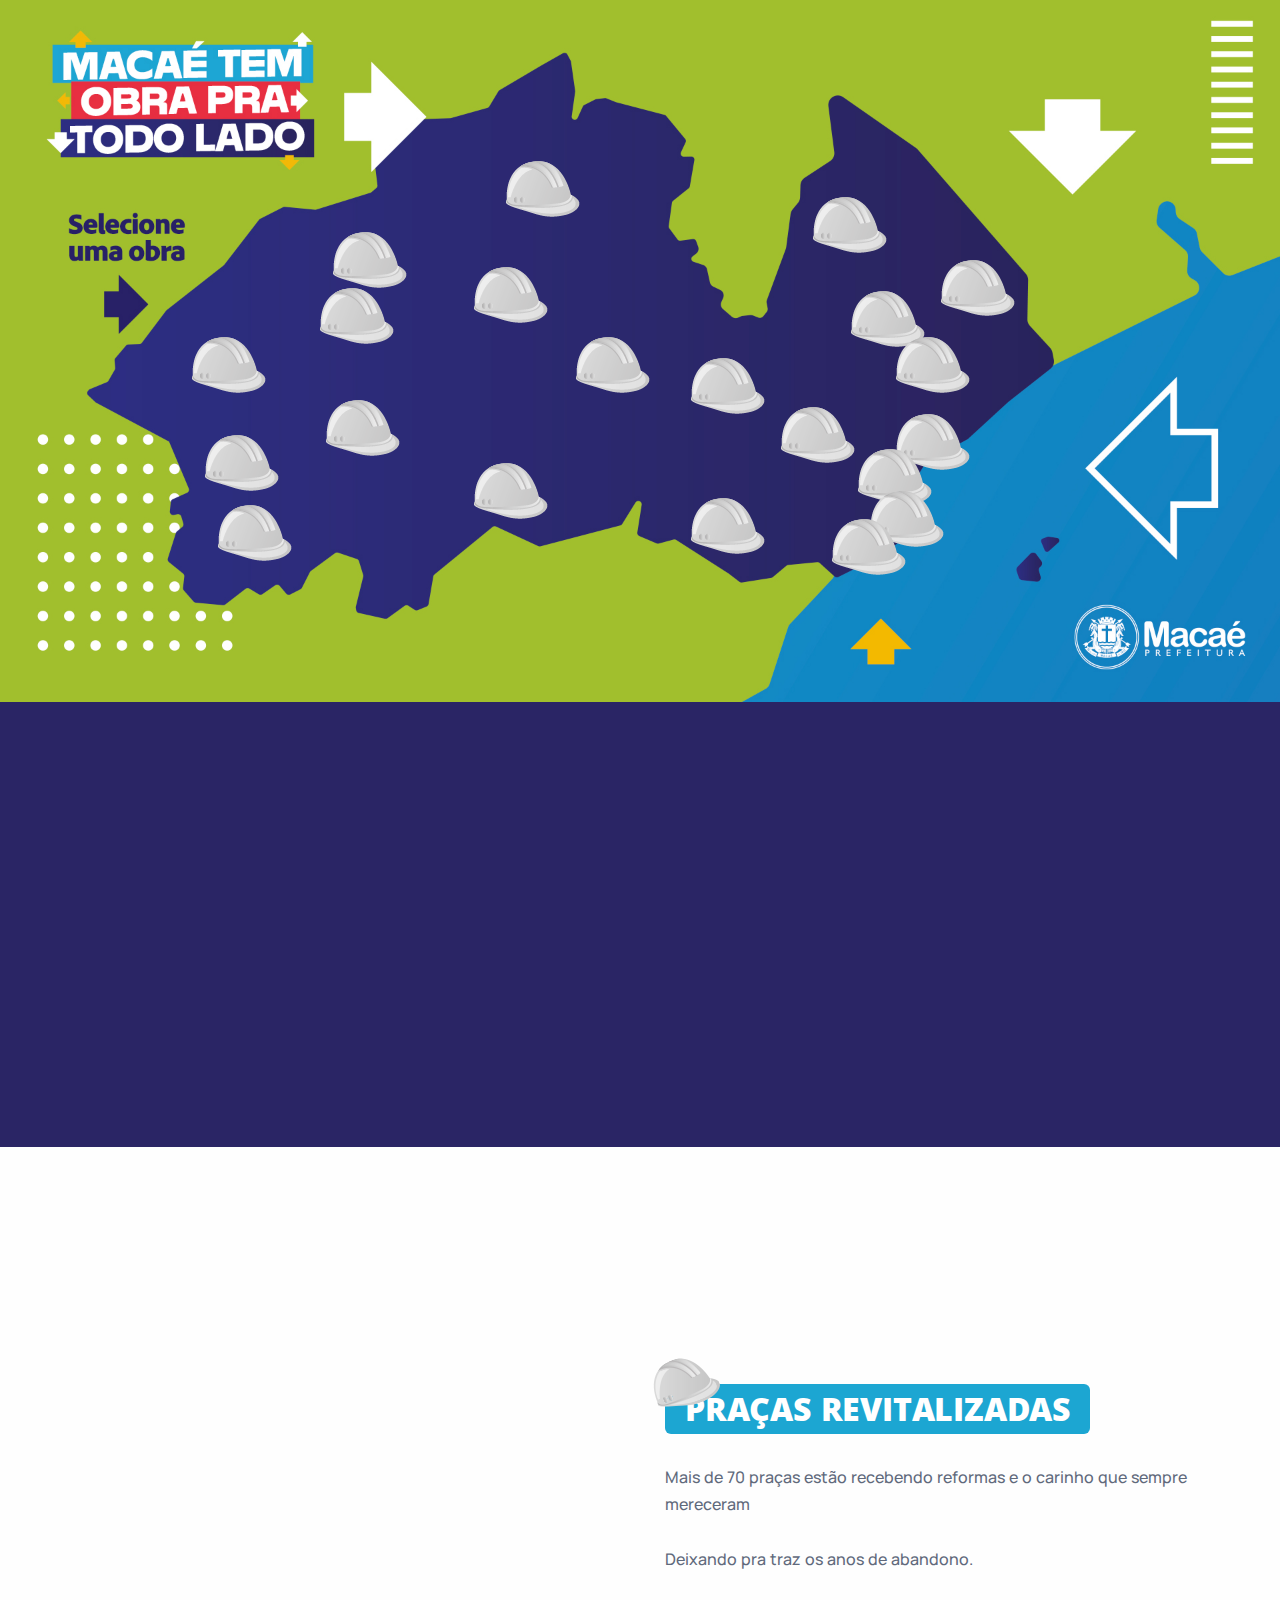
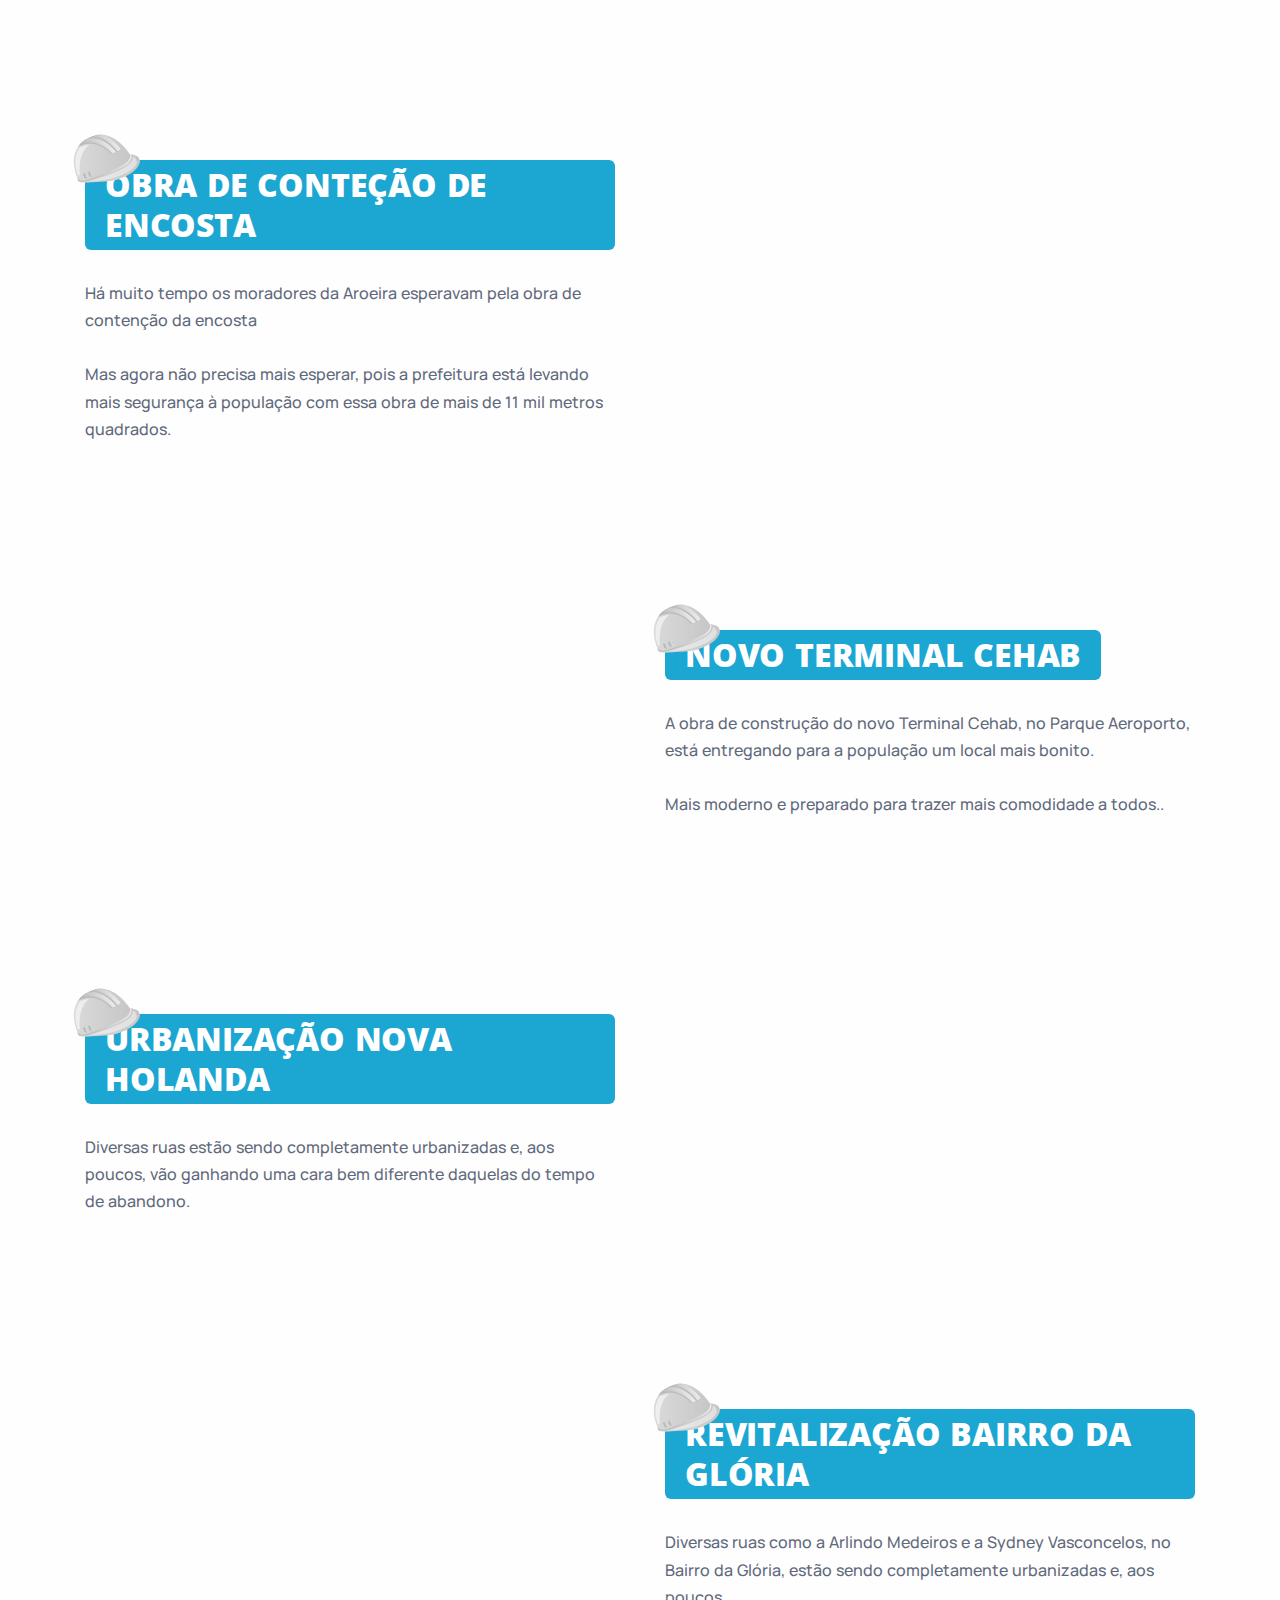
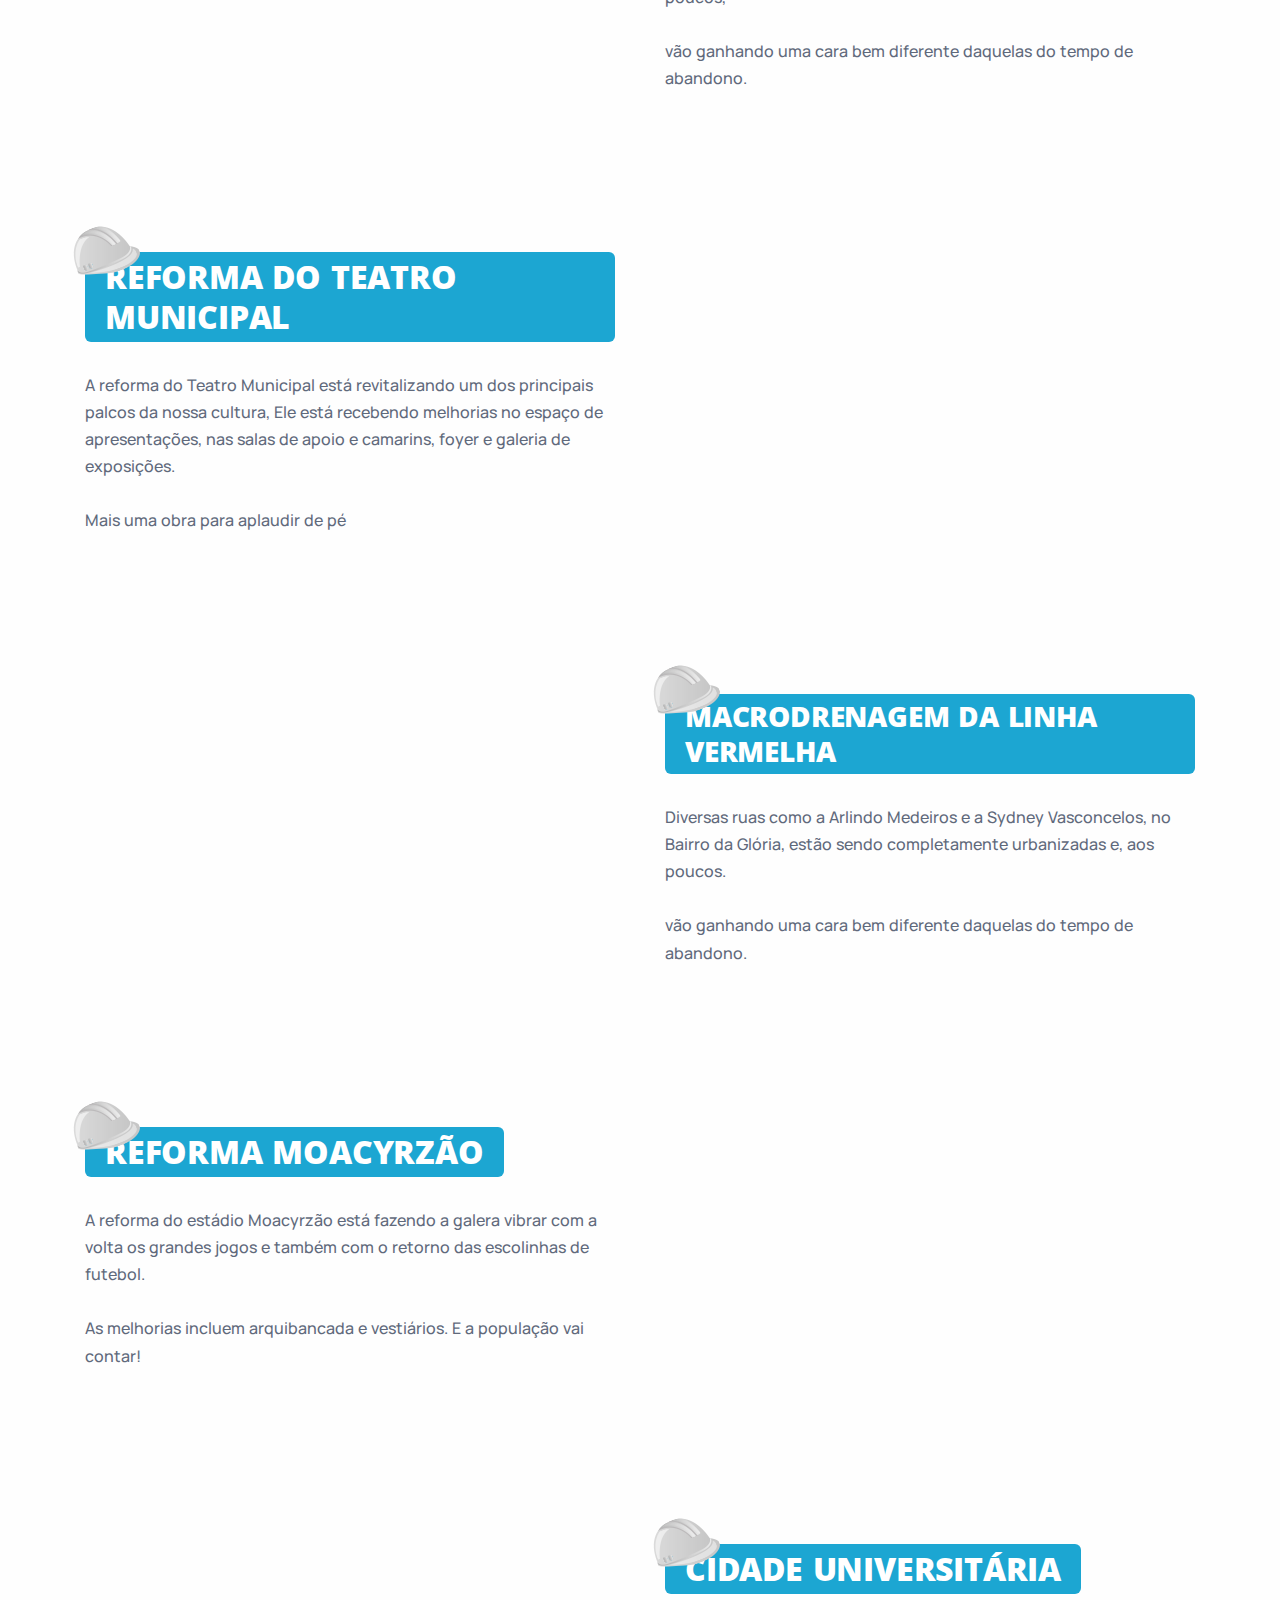
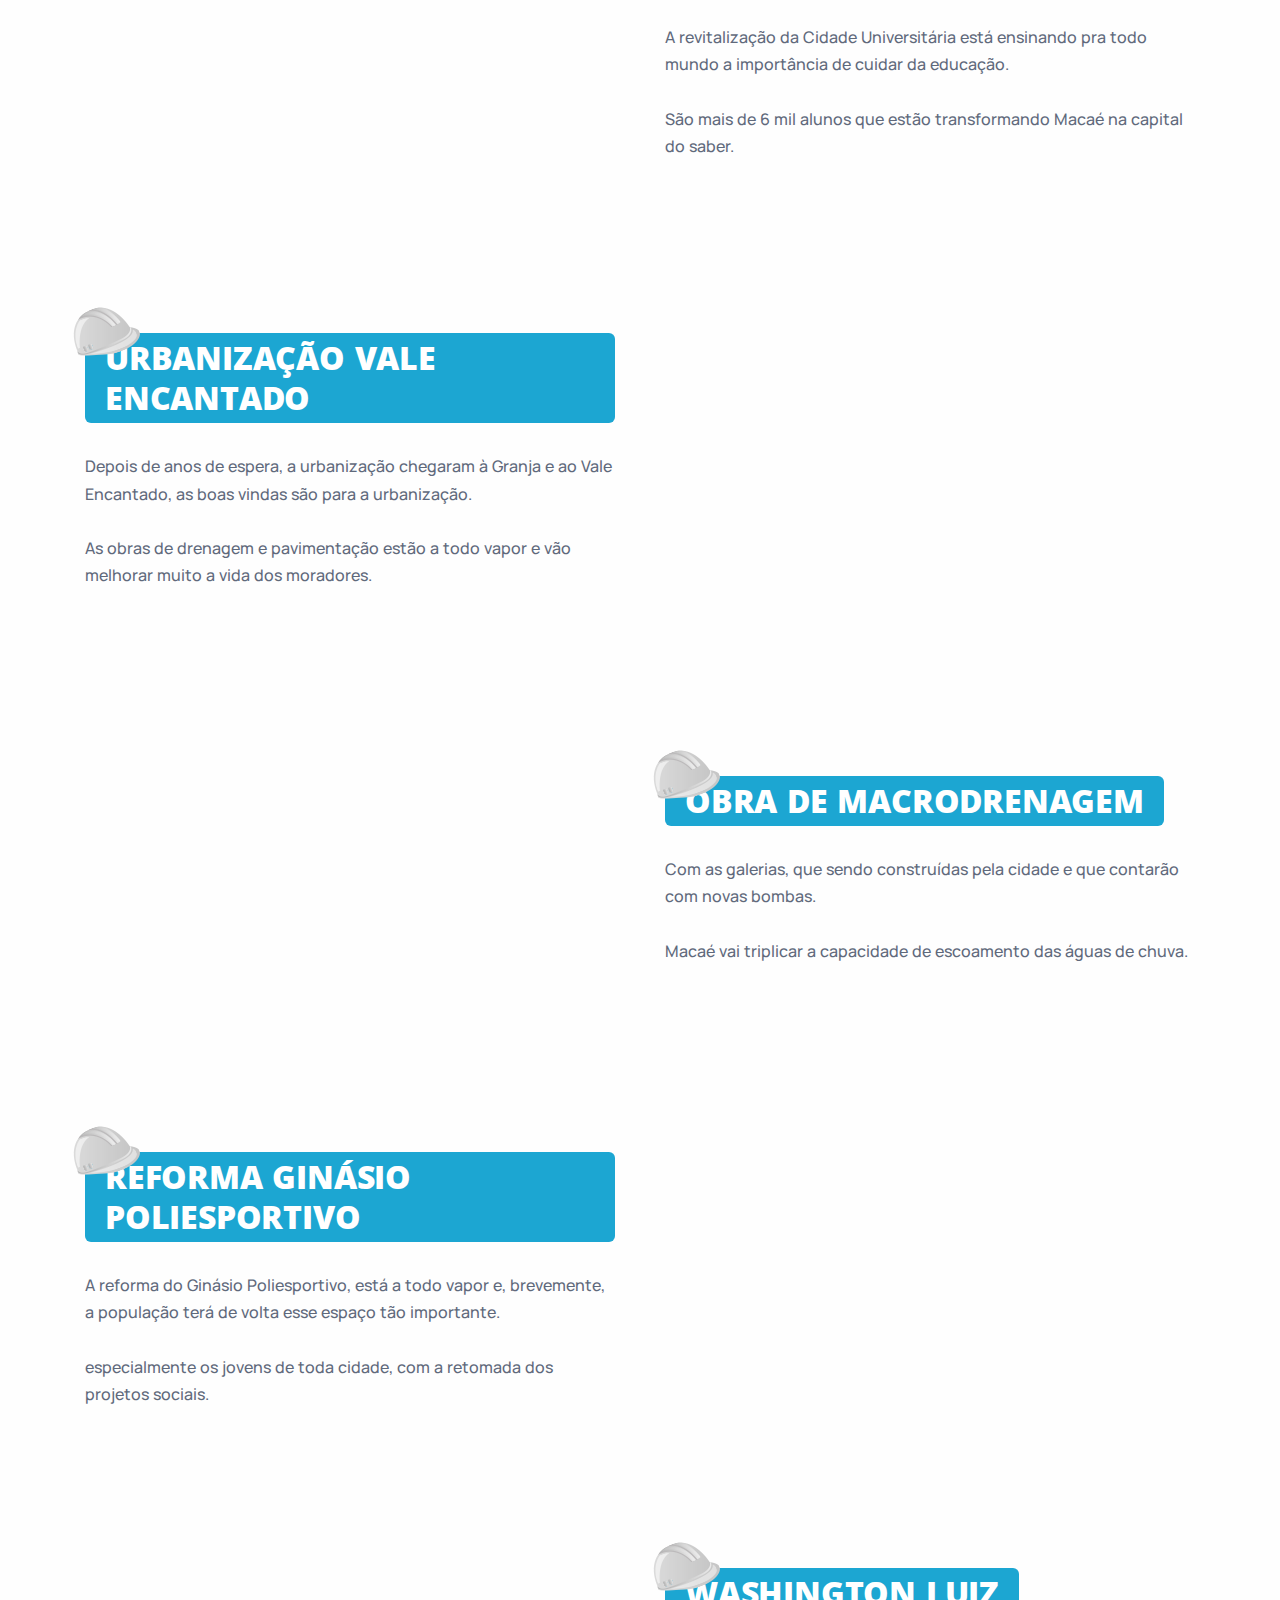
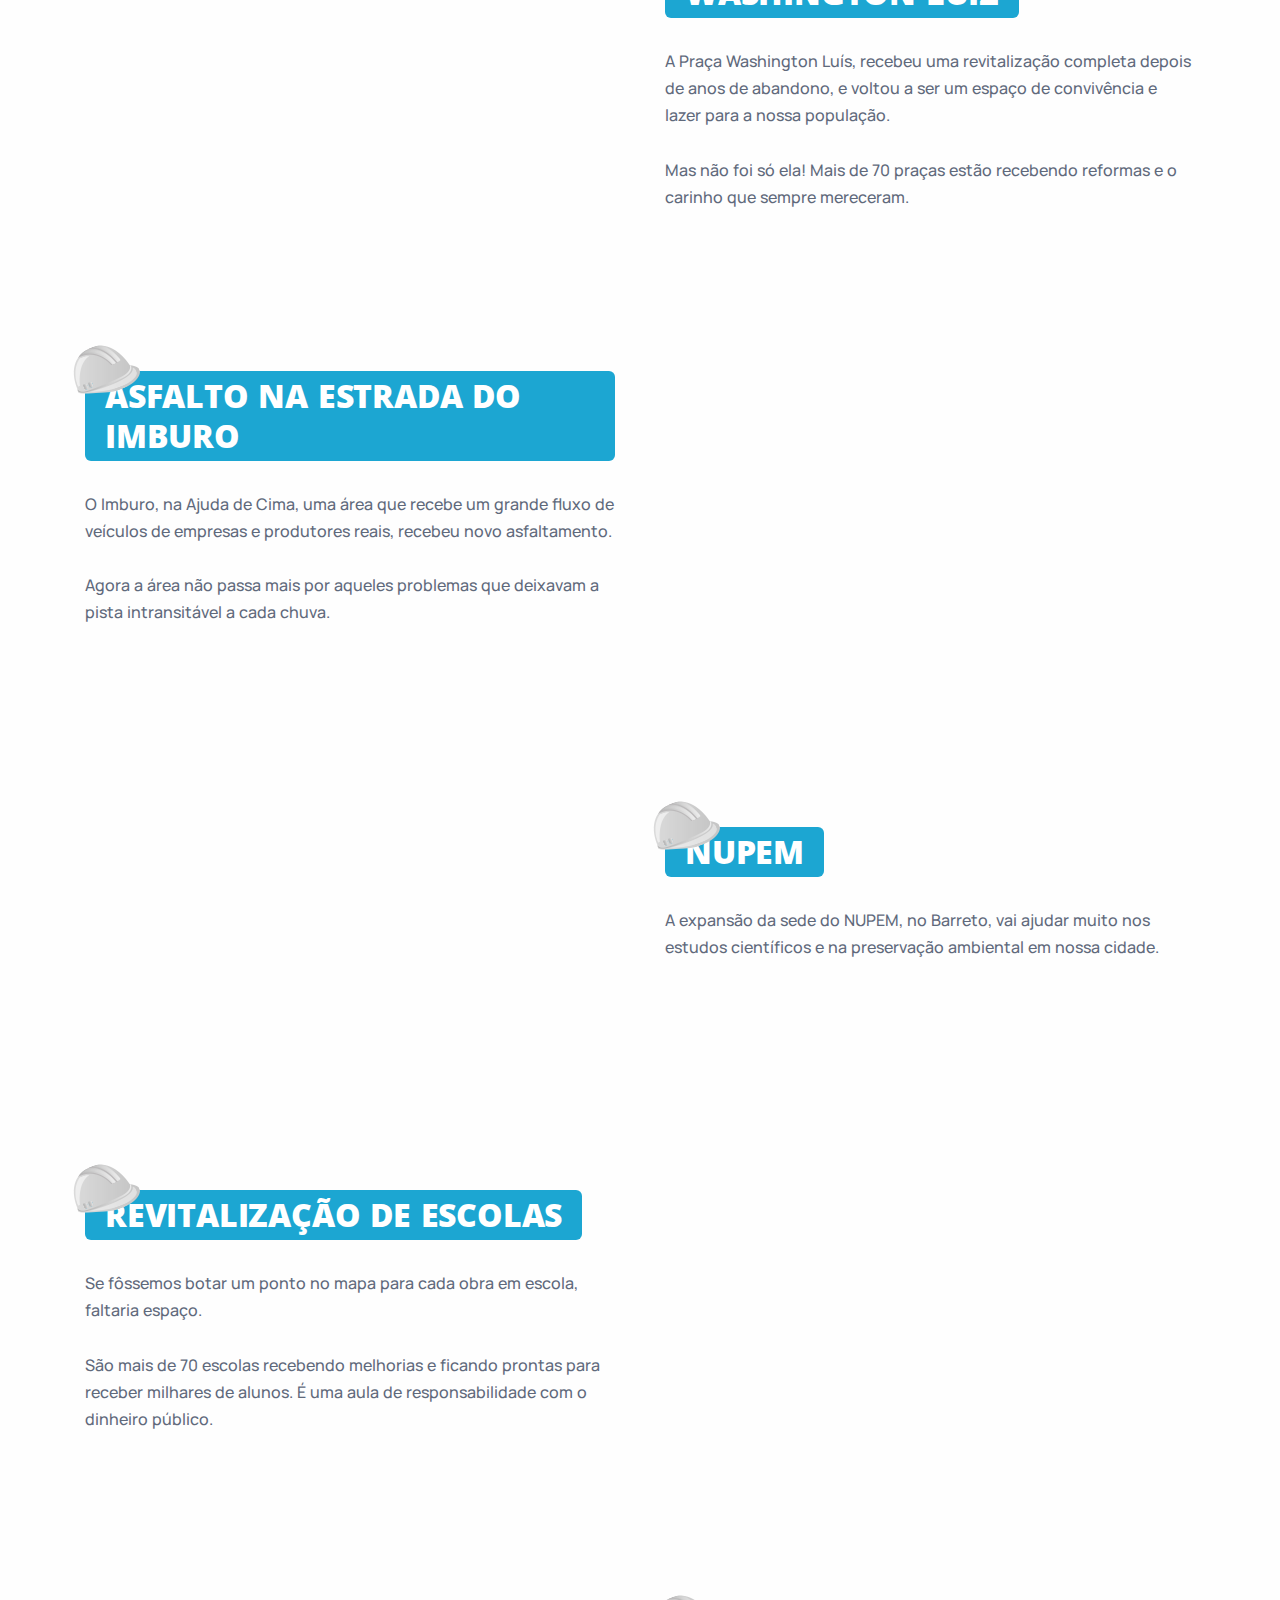
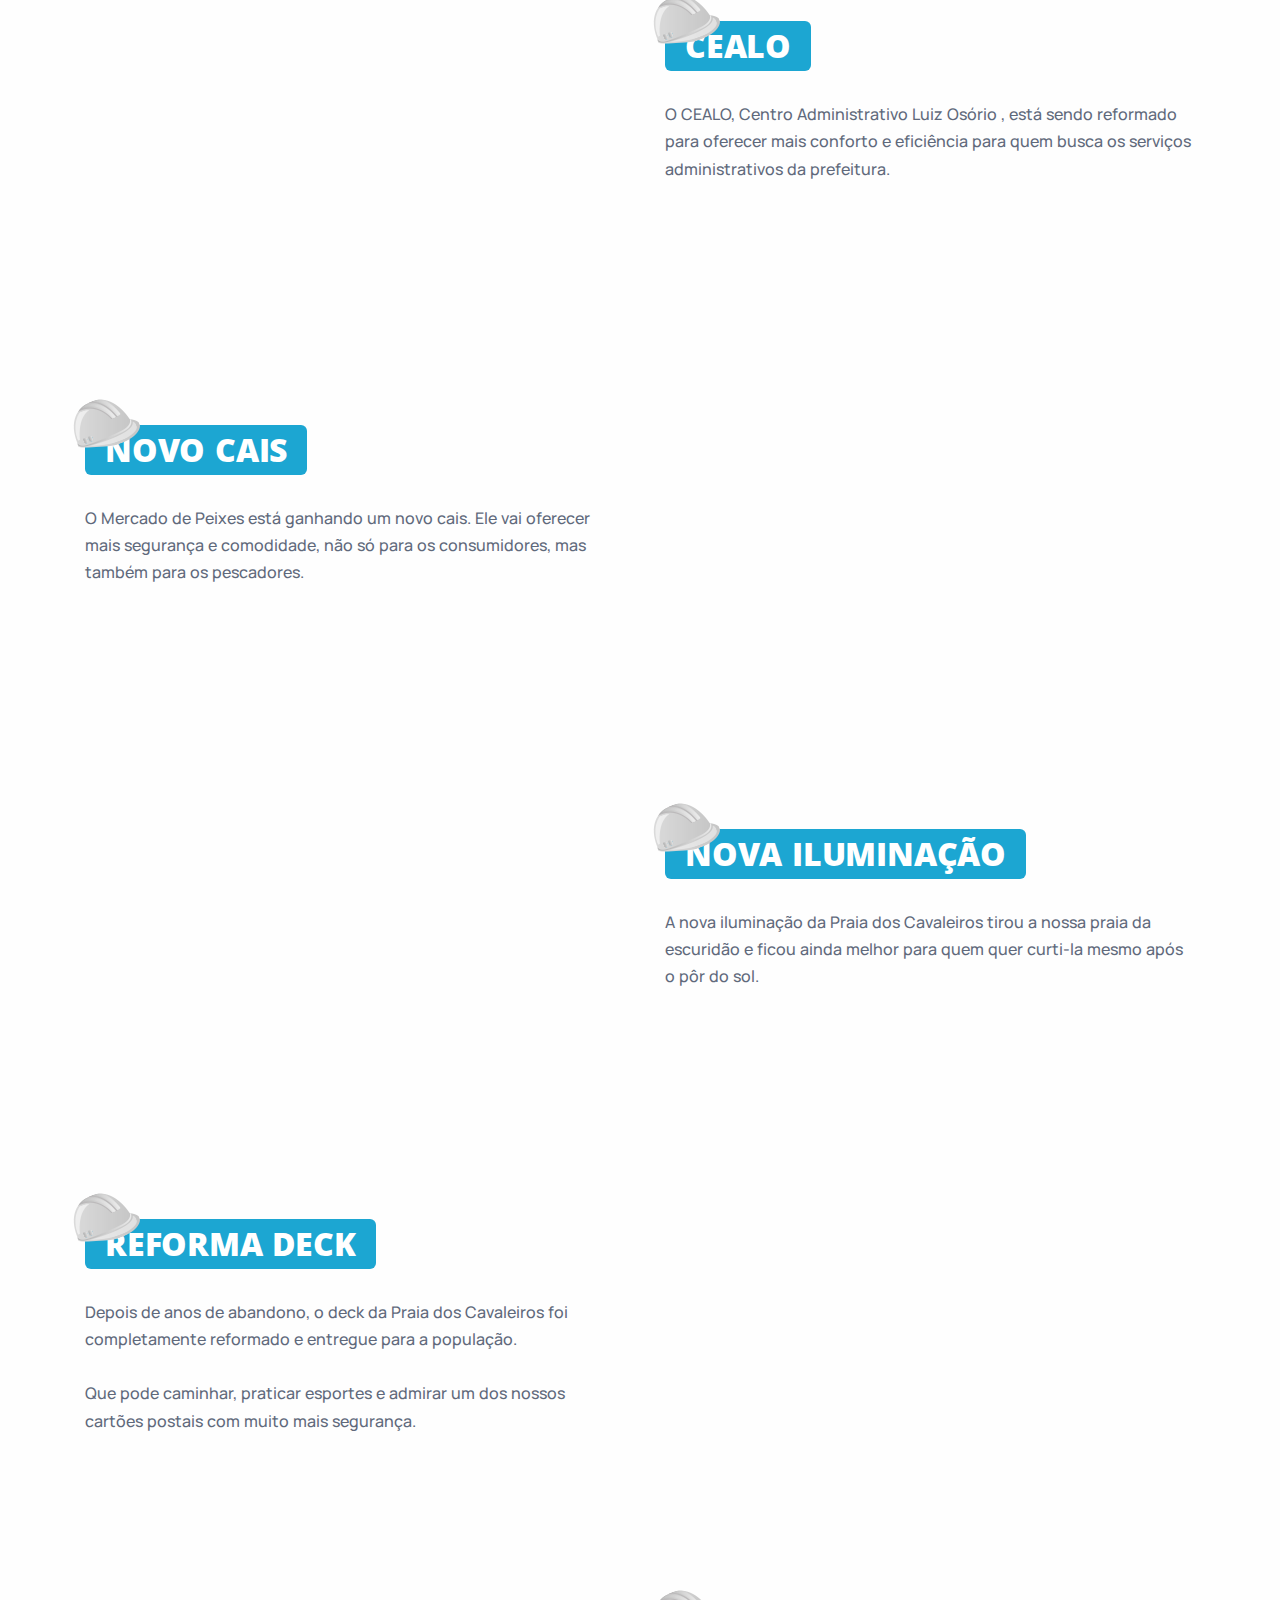
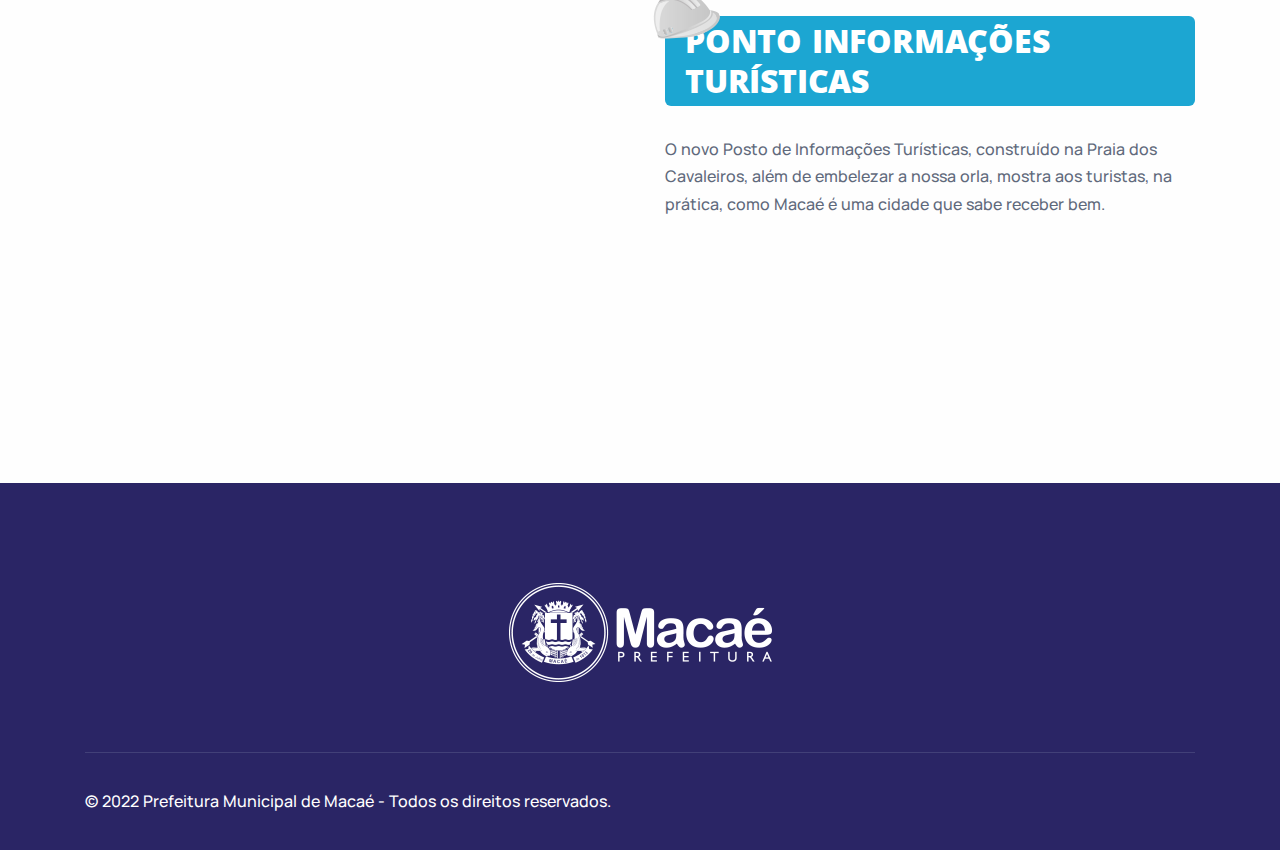
<file: index.html>
<!DOCTYPE html>
<html lang="pt-BR">

<head>
  <title>Obras em Macaé</title>

  <!--metas -->
  <meta charset="utf-8">
  <meta name="viewport" content="width=device-width, initial-scale=1.0">
  <meta name="description" content="As obras em Macaé não param! Nunca antes se viu tantas reformas, melhorias e construções acontecendo, simultaneamente, em diversas localidades do município.">
  <meta property="og:title" content="Obras em Macaé">
  <meta property="og:type" content="website">
  <meta property="og:image" content="https://macae.rj.gov.br/obrapratodolado/assets/img/miniatura.jpg">
  <meta property="og:url" content="https://macae.rj.gov.br/obrapratodolado/">
  <meta property="og:site_name" content="Obras em Macaé">
  <meta name="description" content="As obras em Macaé não param! Nunca antes se viu tantas reformas, melhorias e construções acontecendo, simultaneamente, em diversas localidades do município.">
  <meta property="og:description" content="As obras em Macaé não param! Nunca antes se viu tantas reformas, melhorias e construções acontecendo, simultaneamente, em diversas localidades do município.">

  <!--estilos -->
  <link rel="stylesheet" href="./assets/css/plugins.css">
  <link rel="stylesheet" href="./assets/css/style.css">
  
  <!--ícones -->
  <link rel="shortcut icon" href="./assets/img/favicon.png">
  <link rel="stylesheet" href="https://site-assets.fontawesome.com/releases/v6.2.0/css/all.css">

</head>
<body>  

  <section>
    <div class="container-fluid p-0">       

        <div class="distribution-map">    

          <img src="assets/img/fundos.jpg" />

          <span class="map-point obra" style="top:23%; left:39.5%;">  
            <a href="#a1" class="scroll scroll-none" id="link1">
              <img src="assets/img/obra.png"  data-bs-toggle="tooltip" data-bs-placement="right" title="Praças Revitalizadas">
            </a>
          </span>
          <span class="map-point obra" style="top:33%; left:26%;" id="link2">  
            <a href="#a2" class="scroll scroll-none">
              <img src="assets/img/obra.png"  data-bs-toggle="tooltip" data-bs-placement="right" title="Obra de conteção de encosta">
            </a>
          </span>
          <span class="map-point obra" style="top:41%; left:25%;">  
            <a href="#a3" class="scroll scroll-none" id="link3">
              <img src="assets/img/obra.png"  data-bs-toggle="tooltip" data-bs-placement="right" title="Novo terminal cehab">
            </a>
          </span>
          <span class="map-point obra" style="top:48%; left:15%;" >  
            <a href="#a4" class="scroll scroll-none" id="link4">
              <img src="assets/img/obra.png"  data-bs-toggle="tooltip" data-bs-placement="right" title="URBANIZAÇÃO NOVA HOLANDA">
            </a>
          </span>
          <span class="map-point obra" style="top:62%; left:16%;" >  
            <a href="#a5" class="scroll scroll-none" id="link5">
              <img src="assets/img/obra.png"  data-bs-toggle="tooltip" data-bs-placement="right" title="REVITALIZAÇÃO BAIRRO DA GLÓRIA">
            </a>
          </span>
          <span class="map-point obra" style="top:72%; left:17%;">  
            <a href="#a6" class="scroll scroll-none" id="link6">
              <img src="assets/img/obra.png"  data-bs-toggle="tooltip" data-bs-placement="right" title="REFORMA DO TEATRO MUNICIPAL">
            </a>
          </span>
          <span class="map-point obra" style="top:57%; left:25.5%;" >  
            <a href="#a7" class="scroll scroll-none" id="link7">
              <img src="assets/img/obra.png"  data-bs-toggle="tooltip" data-bs-placement="right" title="OBRA DE MACRODRENAGEM DA LINHA VERMELHA">
            </a>
          </span>
          <span class="map-point obra" style="top:38%; left:37%;" >  
            <a href="#a8" class="scroll scroll-none" id="link8">
              <img src="assets/img/obra.png"  data-bs-toggle="tooltip" data-bs-placement="right" title="Reforma Moacyrzão">
            </a>
          </span>
          <span class="map-point obra" style="top:48%; left:45%;" >  
            <a href="#a9" class="scroll scroll-none" id="link9">
              <img src="assets/img/obra.png"  data-bs-toggle="tooltip" data-bs-placement="right" title="CIDADE UNIVERSITÁRIA">
            </a>
          </span>
          <span class="map-point obra" style="top:66%; left:37%;" >  
            <a href="#a10" class="scroll scroll-none" id="link10">
              <img src="assets/img/obra.png"  data-bs-toggle="tooltip" data-bs-placement="right" title="URBANIZAÇÃO VALE ENCANTADO">
            </a>
          </span>
          <span class="map-point obra" style="top:51%; left:54%;" >  
            <a href="#a11" class="scroll scroll-none" id="link11">
              <img src="assets/img/obra.png"  data-bs-toggle="tooltip" data-bs-placement="right" title="OBRA DE MACRODRENAGEM">
            </a>
          </span>
          <span class="map-point obra" style="top:71%; left:54%;">  
            <a href="#a12" class="scroll scroll-none" id="link12">
              <img src="assets/img/obra.png"  data-bs-toggle="tooltip" data-bs-placement="right" title="REFORMA GINÁSIO POLIESPORTIVO">
            </a>
          </span>
          <span class="map-point obra" style="top:58%; left:61%;">  
            <a href="#a13" class="scroll scroll-none" id="link13">
              <img src="assets/img/obra.png"  data-bs-toggle="tooltip" data-bs-placement="right" title="WASHINGTON LUIZ">
            </a>
          </span>
          <span class="map-point obra" style="top:28%; left:63.5%;">  
            <a href="#a14" class="scroll scroll-none" id="link14">
              <img src="assets/img/obra.png"  data-bs-toggle="tooltip" data-bs-placement="right" title="ASFALTAMENTO NA ESTRADA DO IMBURO">
            </a>
          </span>
          <span class="map-point obra" style="top:37%; left:73.5%;">  
            <a href="#a15" class="scroll scroll-none" id="link15">
              <img src="assets/img/obra.png"  data-bs-toggle="tooltip" data-bs-placement="right" title="NUPEM">
            </a>
          </span>
          <span class="map-point obra" style="top:41.5%; left:66.5%;">  
            <a href="#a16" class="scroll scroll-none" id="link16">
              <img src="assets/img/obra.png"  data-bs-toggle="tooltip" data-bs-placement="right" title="REVITALIZAÇÃO DE ESCOLAS">
            </a>
          </span>
          <span class="map-point obra" style="top:48%; left:70%;">  
            <a href="#a17" class="scroll scroll-none" id="link17">
              <img src="assets/img/obra.png"  data-bs-toggle="tooltip" data-bs-placement="right" title="CEALO">
            </a>
          </span>
          <span class="map-point obra" style="top:59%; left:70%;">  
            <a href="#a18" class="scroll scroll-none" id="link18">
              <img src="assets/img/obra.png"  data-bs-toggle="tooltip" data-bs-placement="right" title="NOVO CAIS">
            </a>
          </span>
          <span class="map-point obra" style="top:64%; left:67%;">  
            <a href="#a19" class="scroll scroll-none" id="link19">
              <img src="assets/img/obra.png"  data-bs-toggle="tooltip" data-bs-placement="right" title="NOVA ILUMINAÇÃO">
            </a>
          </span>
          <span class="map-point obra" style="top:70%; left:68%;">  
            <a href="#a20" class="scroll scroll-none" id="link20">
              <img src="assets/img/obra.png"  data-bs-toggle="tooltip" data-bs-placement="right" title="REFORMA DECK">
            </a>
          </span>
          <span class="map-point obra" style="top:74%; left:65%;">  
            <a href="#a21" class="scroll scroll-none" id="link21">
              <img src="assets/img/obra.png"  data-bs-toggle="tooltip" data-bs-placement="right" title="PONTO INFORMAÇÕES TURÍSTICAS">
            </a>
          </span>

        </div>        
    </div>
  </section>   
  
  <section class="wrapper bg-primary text-white">
    <div class="container py-14">
      <div class="row text-center">
        <div class="col-12 col-xxl-10 mx-auto" data-cues="zoomIn" data-group="welcome" data-interval="-200">
          <figure><img src="assets/img/titulo.png" class=" w-auto"></figure>
          <p class="lead t3 mt-5 px-5 px-md-0">
            As obras em Macaé não param! Nunca antes se viu tantas reformas, melhorias e construções acontecendo, simultaneamente, em diversas localidades do município. <strong>Muito diferente do tempo em que nossa cidade vivia abandonada.</strong> Um grande esforço que está trazendo mais qualidade de vida, comodidade e desenvolvimento para a cidade. É por isso que em Macaé tem obra pra todo lado. E pra todo mundo.
          </p>
        </div>
      </div>
    </div>
  </section>

  <section class="wrapper bg-light">
    <div class="container py-14 py-md-17">
      <div class="row gx-lg-8 gx-xl-10 mb-10 align-items-center" id="a1">
        <div class="col-lg-6 order-1 order-md-0">
          <figure><img src="./assets/img/f1.jpg" class="rounded-4" data-cue="fadeIn" alt="" /></figure>
        </div>
        
        <div class="col-lg-6 pt-8">
          <img src="assets/img/capacete.png" class="cap1 order-0 order-md-1">
          <h3 class="display-3 mb-6 t01">Praças revitalizadas</h3>
          <p class="mb-8">
            Mais de 70 praças estão recebendo reformas e o carinho que sempre mereceram 
            <br><br>
            Deixando pra traz os anos de abandono.
          </p>          
        </div>
      </div>

      <div class="row gx-lg-8 gx-xl-10 mb-10 align-items-center" id="a2">        
        <div class="col-lg-6 pt-8">
          <img src="assets/img/capacete.png" class="cap1">
          <h3 class="display-3 mb-6 t01">Obra de conteção de encosta</h3>
          <p class="mb-8">
            Há muito tempo os moradores da Aroeira esperavam pela obra de contenção da encosta 
            <br><br>
            Mas agora não precisa mais esperar, pois a prefeitura está levando mais segurança à população com essa obra de mais de 11 mil metros quadrados.
          </p>          
        </div>
        <div class="col-lg-6">
          <figure><img src="./assets/img/f2.jpg" class="rounded-4" data-cue="fadeIn" alt="" /></figure>
        </div>
      </div> 
      
      <div class="row gx-lg-8 gx-xl-10 mb-10 align-items-center" id="a3">
        <div class="col-lg-6 order-1 order-md-0">
          <figure><img src="./assets/img/f3.jpg" class="rounded-4" data-cue="fadeIn" alt="" /></figure>
        </div>        
        <div class="col-lg-6 pt-8">
          <img src="assets/img/capacete.png" class="cap1 order-0 order-md-1">
          <h3 class="display-3 mb-6 t01">Novo terminal cehab</h3>
          <p class="mb-8">
            A obra de construção do novo Terminal Cehab, no Parque Aeroporto, está entregando para a população um local mais bonito.  
            <br><br>
            Mais moderno e preparado para trazer mais comodidade a todos..
          </p>          
        </div>
      </div>

      <div class="row gx-lg-8 gx-xl-10 mb-10 align-items-center" id="a4">        
        <div class="col-lg-6 pt-8">
          <img src="assets/img/capacete.png" class="cap1">
          <h3 class="display-3 mb-6 t01">URBANIZAÇÃO NOVA HOLANDA</h3>
          <p class="mb-8">
            Diversas ruas estão sendo completamente urbanizadas e, aos poucos, vão ganhando uma cara bem diferente daquelas do tempo de abandono. 
            <br><br>
        </div>
        <div class="col-lg-6">
          <figure><img src="./assets/img/f4.jpg" class="rounded-4" data-cue="fadeIn" alt="" /></figure>
        </div>
      </div> 
      
      <div class="row gx-lg-8 gx-xl-10 mb-10 align-items-center" id="a5">
        <div class="col-lg-6 order-1 order-md-0">
          <figure><img src="./assets/img/f5.jpg" class="rounded-4" data-cue="fadeIn" alt="" /></figure>
        </div>        
        <div class="col-lg-6 pt-8">
          <img src="assets/img/capacete.png" class="cap1 order-0 order-md-1">
          <h3 class="display-3 mb-6 t01">REVITALIZAÇÃO BAIRRO DA GLÓRIA</h3>
          <p class="mb-8">
            Diversas ruas como a Arlindo Medeiros e a Sydney Vasconcelos, no Bairro da Glória, estão sendo completamente urbanizadas e, aos poucos,
            <br><br>
            vão ganhando uma cara bem diferente daquelas do tempo de abandono.
          </p>          
        </div>
      </div>

      <div class="row gx-lg-8 gx-xl-10 mb-10 align-items-center" id="a6">        
        <div class="col-lg-6 pt-8">
          <img src="assets/img/capacete.png" class="cap1">
          <h3 class="display-3 mb-6 t01">REFORMA DO TEATRO MUNICIPAL</h3>
          <p class="mb-8">
            A reforma do Teatro Municipal está revitalizando um dos principais palcos da nossa cultura, Ele está recebendo melhorias no espaço de apresentações, nas salas de apoio e camarins, foyer e galeria de exposições.
            <br><br>
            Mais uma obra para aplaudir de pé
          </p>          
        </div>
        <div class="col-lg-6">
          <figure><img src="./assets/img/f6.jpg" class="rounded-4" data-cue="fadeIn" alt="" /></figure>
        </div>
      </div> 
      
      <div class="row gx-lg-8 gx-xl-10 mb-10 align-items-center" id="a7">
        <div class="col-lg-6 order-1 order-md-0">
          <figure><img src="./assets/img/f7.jpg" class="rounded-4" data-cue="fadeIn" alt="" /></figure>
        </div>        
        <div class="col-lg-6 pt-8">
          <img src="assets/img/capacete.png" class="cap2 order-0 order-md-1">
          <h3 class="display-3 mb-6 t02">MACRODRENAGEM DA LINHA VERMELHA</h3>
          <p class="mb-8">
            Diversas ruas como a Arlindo Medeiros e a Sydney Vasconcelos, no Bairro da Glória, estão sendo completamente urbanizadas e, aos poucos.
            <br><br>
            vão ganhando uma cara bem diferente daquelas do tempo de abandono.
          </p>          
        </div>
      </div>
      
      <div class="row gx-lg-8 gx-xl-10 mb-10 align-items-center" id="a8">       
        <div class="col-lg-6 pt-8">
          <img src="assets/img/capacete.png" class="cap1">
          <h3 class="display-3 mb-6 t01">Reforma Moacyrzão</h3>
          <p class="mb-8">
           A reforma do estádio Moacyrzão está fazendo a galera vibrar com a volta os grandes jogos e também com o retorno das escolinhas de futebol.
            <br><br>
           As melhorias incluem arquibancada e vestiários. E a população vai contar!
          </p>          
        </div>
        <div class="col-lg-6">
          <figure><img src="./assets/img/f8.jpg" class="rounded-4" data-cue="fadeIn" alt="" /></figure>
        </div> 
      </div>
      
      <div class="row gx-lg-8 gx-xl-10 mb-10 align-items-center" id="a9">
        <div class="col-lg-6 order-1 order-md-0">
          <figure><img src="./assets/img/f9.jpg" class="rounded-4" data-cue="fadeIn" alt="" /></figure>
        </div>        
        <div class="col-lg-6 pt-8">
          <img src="assets/img/capacete.png" class="cap1 order-0 order-md-1">
          <h3 class="display-3 mb-6 t01">CIDADE UNIVERSITÁRIA</h3>
          <p class="mb-8">
            A revitalização da Cidade Universitária está ensinando pra todo mundo a importância de cuidar da educação.  
            <br><br>
            São mais de 6 mil alunos que estão transformando Macaé na capital do saber.
          </p>          
        </div>
      </div>
      
      <div class="row gx-lg-8 gx-xl-10 mb-10 align-items-center" id="a10">       
        <div class="col-lg-6 pt-8">
          <img src="assets/img/capacete.png" class="cap1">
          <h3 class="display-3 mb-6 t01">URBANIZAÇÃO VALE ENCANTADO</h3>
          <p class="mb-8">
            Depois de anos de espera, a urbanização chegaram à Granja e ao Vale Encantado, as boas vindas são para a urbanização.
            <br><br>
            As obras de drenagem e pavimentação estão a todo vapor e vão melhorar muito a vida dos moradores.
          </p>          
        </div>
        <div class="col-lg-6">
          <figure><img src="./assets/img/f10.jpg" class="rounded-4" data-cue="fadeIn" alt="" /></figure>
        </div> 
      </div>
      
      <div class="row gx-lg-8 gx-xl-10 mb-10 align-items-center" id="a11">
        <div class="col-lg-6 order-1 order-md-0">
          <figure><img src="./assets/img/f11.jpg" class="rounded-4" data-cue="fadeIn" alt="" /></figure>
        </div>        
        <div class="col-lg-6 pt-8">
          <img src="assets/img/capacete.png" class="cap1 order-0 order-md-1">
          <h3 class="display-3 mb-6 t01">OBRA DE MACRODRENAGEM</h3>
          <p class="mb-8">
            Com as galerias, que sendo construídas pela cidade e que contarão com novas bombas.
            <br><br>
            Macaé vai triplicar a capacidade de escoamento das águas de chuva.
          </p>          
        </div>
      </div>
      
      <div class="row gx-lg-8 gx-xl-10 mb-10 align-items-center" id="a12">       
        <div class="col-lg-6 pt-8">
          <img src="assets/img/capacete.png" class="cap1">
          <h3 class="display-3 mb-6 t01">REFORMA GINÁSIO POLIESPORTIVO</h3>
          <p class="mb-8">
            A reforma do Ginásio Poliesportivo, está a todo vapor e, brevemente, a população terá de volta esse espaço tão importante.
            <br><br>
            especialmente os jovens de toda cidade, com a retomada dos projetos sociais.
          </p>          
        </div>
        <div class="col-lg-6">
          <figure><img src="./assets/img/f12.jpg" class="rounded-4" data-cue="fadeIn" alt="" /></figure>
        </div> 
      </div>
      
      <div class="row gx-lg-8 gx-xl-10 mb-10 align-items-center" id="a13">
        <div class="col-lg-6 order-1 order-md-0">
          <figure><img src="./assets/img/f13.jpg" class="rounded-4" data-cue="fadeIn" alt="" /></figure>
        </div>        
        <div class="col-lg-6 pt-8">
          <img src="assets/img/capacete.png" class="cap1 order-0 order-md-1">
          <h3 class="display-3 mb-6 t01">WASHINGTON LUIZ</h3>
          <p class="mb-8">
            A Praça Washington Luís, recebeu uma revitalização completa depois de anos de abandono, e voltou a ser um espaço de convivência e lazer para a nossa população. 
            <br><br>
            Mas não foi só ela! Mais de 70 praças estão recebendo reformas e o carinho que sempre mereceram.
          </p>          
        </div>
      </div>
      
      <div class="row gx-lg-8 gx-xl-10 mb-10 align-items-center" id="a14">       
        <div class="col-lg-6 pt-8">
          <img src="assets/img/capacete.png" class="cap1">
          <h3 class="display-3 mb-6 t01">ASFALTO NA ESTRADA DO IMBURO</h3>
          <p class="mb-8">
            O Imburo, na Ajuda de Cima, uma área que recebe um grande fluxo de veículos de empresas e produtores reais, recebeu novo asfaltamento. 
            <br><br>
            Agora a área não passa mais por aqueles problemas que deixavam a pista intransitável a cada chuva.
          </p>          
        </div>
        <div class="col-lg-6">
          <figure><img src="./assets/img/f14.jpg" class="rounded-4" data-cue="fadeIn" alt="" /></figure>
        </div> 
      </div>
      
      <div class="row gx-lg-8 gx-xl-10 mb-10 align-items-center" id="a15">
        <div class="col-lg-6 order-1 order-md-0">
          <figure><img src="./assets/img/f15.jpg" class="rounded-4" data-cue="fadeIn" alt="" /></figure>
        </div>        
        <div class="col-lg-6 pt-8">
          <img src="assets/img/capacete.png" class="cap1 order-0 order-md-1">
          <h3 class="display-3 mb-6 t01">NUPEM</h3>
          <p class="mb-8">
            A expansão da sede do NUPEM, no Barreto, vai ajudar muito nos estudos científicos e na preservação ambiental em nossa cidade.  
            <br><br>
          </p>          
        </div>
      </div>
      
      <div class="row gx-lg-8 gx-xl-10 mb-10 align-items-center" id="a16">       
        <div class="col-lg-6 pt-8">
          <img src="assets/img/capacete.png" class="cap1">
          <h3 class="display-3 mb-6 t01">REVITALIZAÇÃO DE ESCOLAS</h3>
          <p class="mb-8">
            Se fôssemos botar um ponto no mapa para cada obra em escola, faltaria espaço. 
            <br><br>
            São mais de 70 escolas recebendo melhorias e ficando prontas para receber milhares de alunos. É uma aula de responsabilidade com o dinheiro público.
          </p>          
        </div>
        <div class="col-lg-6">
          <figure><img src="./assets/img/f16.jpg" class="rounded-4" data-cue="fadeIn" alt="" /></figure>
        </div> 
      </div>
      
      <div class="row gx-lg-8 gx-xl-10 mb-10 align-items-center" id="a17">
        <div class="col-lg-6 order-1 order-md-0">
          <figure><img src="./assets/img/f17.jpg" class="rounded-4" data-cue="fadeIn" alt="" /></figure>
        </div>        
        <div class="col-lg-6 pt-8">
          <img src="assets/img/capacete.png" class="cap1 order-0 order-md-1">
          <h3 class="display-3 mb-6 t01">CEALO</h3>
          <p class="mb-8">
            O CEALO, Centro Administrativo Luiz Osório , está sendo reformado para oferecer mais conforto e eficiência para quem busca os serviços administrativos da prefeitura.  
            <br><br>
          </p>          
        </div>
      </div>
      
      <div class="row gx-lg-8 gx-xl-10 mb-10 align-items-center" id="a18">       
        <div class="col-lg-6 pt-8">
          <img src="assets/img/capacete.png" class="cap1">
          <h3 class="display-3 mb-6 t01">NOVO CAIS</h3>
          <p class="mb-8">
            O Mercado de Peixes está ganhando um novo cais. Ele vai oferecer mais segurança e comodidade, não só para os  consumidores, mas também para os  pescadores.
            <br><br>
          </p>          
        </div>
        <div class="col-lg-6">
          <figure><img src="./assets/img/f18.jpg" class="rounded-4" data-cue="fadeIn" alt="" /></figure>
        </div> 
      </div>
      
      <div class="row gx-lg-8 gx-xl-10 mb-10 align-items-center" id="a19">
        <div class="col-lg-6 order-1 order-md-0">
          <figure><img src="./assets/img/f19.jpg" class="rounded-4" data-cue="fadeIn" alt="" /></figure>
        </div>        
        <div class="col-lg-6 pt-8">
          <img src="assets/img/capacete.png" class="cap1 order-0 order-md-1">
          <h3 class="display-3 mb-6 t01">NOVA ILUMINAÇÃO</h3>
          <p class="mb-8">
            A nova iluminação da Praia dos Cavaleiros tirou a nossa praia da escuridão e ficou ainda melhor para quem quer curti-la mesmo após o pôr do sol. 
            <br><br>
          </p>          
        </div>
      </div>
      
      <div class="row gx-lg-8 gx-xl-10 mb-10 align-items-center" id="a20">       
        <div class="col-lg-6 pt-8">
          <img src="assets/img/capacete.png" class="cap1">
          <h3 class="display-3 mb-6 t01">REFORMA DECK</h3>
          <p class="mb-8">
            Depois de anos de abandono, o deck da Praia dos Cavaleiros foi completamente reformado e entregue para a população. 
            <br><br>
            Que pode caminhar, praticar esportes e admirar um dos nossos cartões postais com muito mais segurança.
          </p>          
        </div>
        <div class="col-lg-6">
          <figure><img src="./assets/img/f20.jpg" class="rounded-4" data-cue="fadeIn" alt="" /></figure>
        </div> 
      </div>
      
      <div class="row gx-lg-8 gx-xl-10 mb-10 align-items-center" id="a21">
        <div class="col-lg-6 order-1 order-md-0">
          <figure><img src="./assets/img/f21.jpg" class="rounded-4" data-cue="fadeIn" alt="" /></figure>
        </div>        
        <div class="col-lg-6 pt-8">
          <img src="assets/img/capacete.png" class="cap1 order-0 order-md-1">
          <h3 class="display-3 mb-6 t01">PONTO INFORMAÇÕES TURÍSTICAS</h3>
          <p class="mb-8">
            O novo Posto de Informações Turísticas, construído na Praia dos Cavaleiros, além de embelezar a nossa orla, mostra aos turistas, na prática, como Macaé é uma cidade que sabe receber bem.
            <br><br>
          </p>          
        </div>
      </div>

    </div>
  </section>

  <footer class="bg-primary text-white">
    <div class="container mt-15 pb-7">

      <div class="row">
        <div class="col text-center">
          <figure><img class="mb-4 w-auto" src="./assets/img/logo.png"></figure>
        </div>            
      </div>
      
      <hr class="mt-13 mt-md-10 mb-7" />

      <div class="d-md-flex align-items-center justify-content-between">
        <p class="mb-2 mb-lg-0">© 2022 Prefeitura Municipal de Macaé - Todos os direitos reservados.</p>
        <nav class="nav social text-white mb-0 text-md-end">
          <a href="https://www.instagram.com/prefeiturademacae" target="_blank"><i class="fa-brands fa-instagram"></i></a>
          <a href="https://twitter.com/macaeprefeitura" target="_blank"><i class="fa-brands fa-twitter"></i></a>
          <a href="https://www.facebook.com/prefeiturademacae" target="_blank"><i class="fa-brands fa-facebook"></i></a>
          <a href="https://www.youtube.com/channel/UCfeLg3cOvi_8C2uts0k7BLw" target="_blank"><i class="fa-brands fa-youtube"></i></a>
        </nav>          
      </div>
    </div>
  </footer>

  <div class="progress-wrap">
    <svg class="progress-circle svg-content" width="100%" height="100%" viewBox="-1 -1 102 102">
      <path d="M50,1 a49,49 0 0,1 0,98 a49,49 0 0,1 0,-98" />
    </svg>
  </div>
  <script src="./assets/js/plugins.js"></script>
  <script src="./assets/js/theme.js"></script>
  <script src="./assets/js/mapa-mobile.js"></script>

  <!-- Google tag (gtag.js) -->
  <script async src="https://www.googletagmanager.com/gtag/js?id=G-P6EPF7H5Y6"></script>
  <script>
    window.dataLayer = window.dataLayer || [];
    function gtag(){dataLayer.push(arguments);}
    gtag('js', new Date());

    gtag('config', 'G-P6EPF7H5Y6');
  </script>

</body>
</html>
</file>
